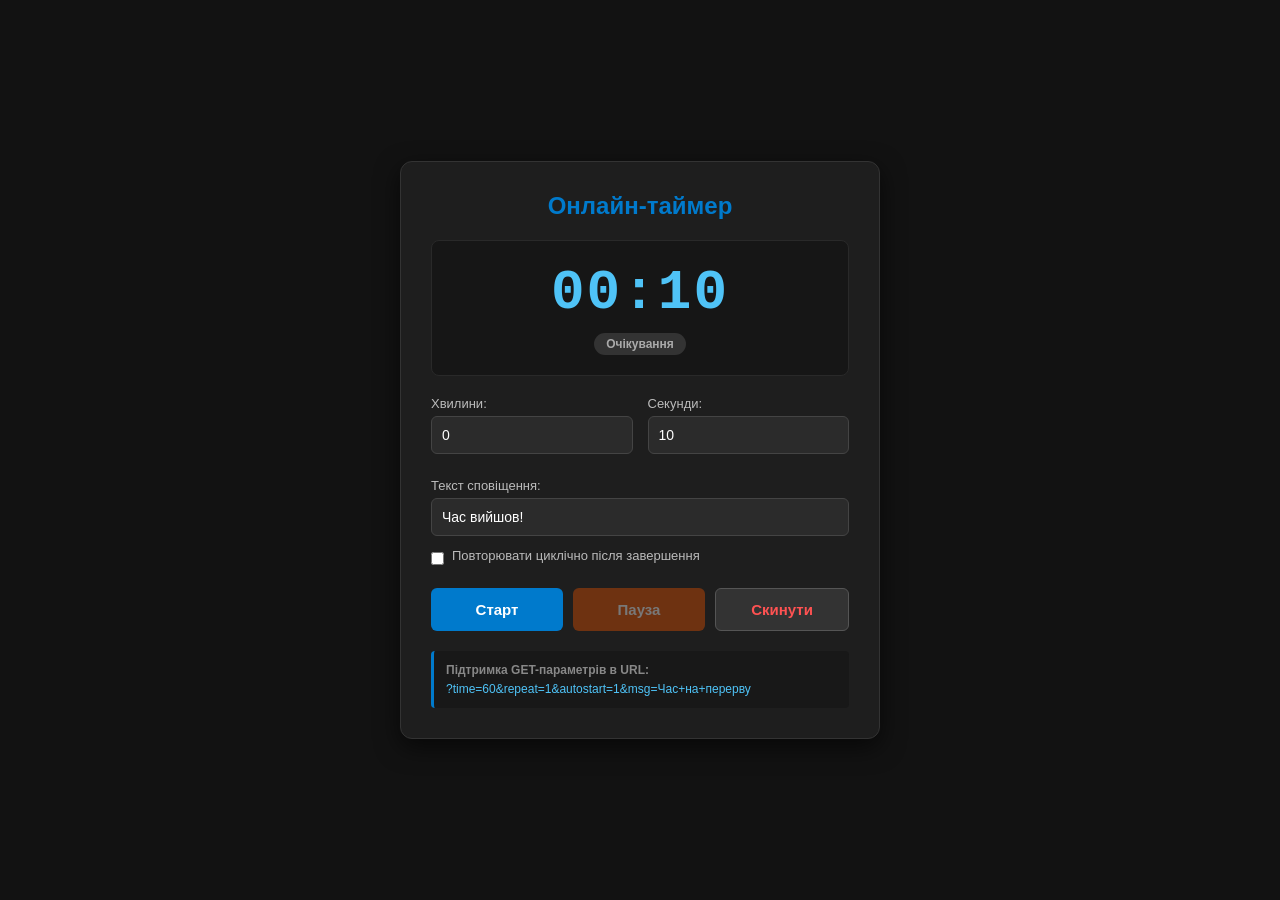
<file: timer/index.html>
<!DOCTYPE html>
<html lang="uk">
<head>
    <meta charset="UTF-8">
    <meta name="viewport" content="width=device-width, initial-scale=1.0">
    <title>00:00 — Онлайн-таймер</title>
    <link rel="stylesheet" href="style.css">
</head>
<body>
 
    <div class="timer-card">
        <h1>Онлайн-таймер</h1>
        
        <div class="display-container">
            <div id="time-display">00:00</div>
            <div id="status-badge" class="badge">Очікування</div>
        </div>

        <div class="settings-form">
            <div class="input-row">
                <div class="input-group">
                    <label for="input-minutes">Хвилини:</label>
                    <input type="number" id="input-minutes" min="0" max="999" value="0">
                </div>
                <div class="input-group">
                    <label for="input-seconds">Секунди:</label>
                    <input type="number" id="input-seconds" min="0" max="59" value="10">
                </div>
            </div>

            <div class="input-group">
                <label for="notification-text">Текст сповіщення:</label>
                <input type="text" id="notification-text" value="Час вийшов!">
            </div>

            <div class="checkbox-group">
                <input type="checkbox" id="repeat-mode">
                <label for="repeat-mode">Повторювати циклічно після завершення</label>
            </div>
        </div>

        <div class="controls-row">
            <button id="btn-start" class="btn btn-primary">Старт</button>
            <button id="btn-pause" class="btn btn-warning" disabled>Пауза</button>
            <button id="btn-reset" class="btn btn-danger">Скинути</button>
        </div>

        <div class="info-box">
            <h3>Підтримка GET-параметрів в URL:</h3>
            <code>?time=60&repeat=1&autostart=1&msg=Час+на+перерву</code>
        </div>
    </div>

    <script src="script.js"></script>
</body>
</html>
</file>
<file: timer/style.css>
* {
    box-sizing: border-box;
    margin: 0;
    padding: 0;
    font-family: -apple-system, BlinkMacSystemFont, "Segoe UI", Roboto, sans-serif;
}

body {
    background-color: #121212;
    color: #e0e0e0;
    min-height: 100vh;
    display: flex;
    justify-content: center;
    align-items: center;
    padding: 20px;
}

.timer-card {
    background-color: #1e1e1e;
    border: 1px solid #333;
    border-radius: 12px;
    padding: 30px;
    width: 100%;
    max-width: 480px;
    box-shadow: 0 8px 24px rgba(0,0,0,0.6);
    text-align: center;
}

h1 {
    font-size: 24px;
    margin-bottom: 20px;
    color: #007acc;
}

.display-container {
    background-color: #161616;
    border: 1px solid #292929;
    border-radius: 8px;
    padding: 20px;
    margin-bottom: 20px;
}

#time-display {
    font-size: 56px;
    font-weight: bold;
    font-family: "Courier New", Courier, monospace;
    letter-spacing: 2px;
    color: #4fc3f7;
}

.badge {
    display: inline-block;
    margin-top: 8px;
    padding: 4px 12px;
    border-radius: 12px;
    font-size: 12px;
    font-weight: bold;
    background-color: #333;
    color: #aaa;
}
.badge.running { background-color: #2e7d32; color: #fff; }
.badge.paused { background-color: #f57f17; color: #fff; }

.settings-form {
    text-align: left;
    margin-bottom: 20px;
}

.input-row {
    display: flex;
    gap: 15px;
    margin-bottom: 12px;
}

.input-group {
    flex: 1;
    display: flex;
    flex-direction: column;
    margin-bottom: 12px;
}

label {
    font-size: 13px;
    color: #bbb;
    margin-bottom: 5px;
}

input[type="number"],
input[type="text"] {
    background-color: #2b2b2b;
    border: 1px solid #444;
    border-radius: 6px;
    padding: 10px;
    color: #fff;
    font-size: 14px;
}

input[type="number"]:focus,
input[type="text"]:focus {
    outline: none;
    border-color: #007acc;
}

.checkbox-group {
    display: flex;
    align-items: center;
    gap: 8px;
    margin-top: 10px;
}

.checkbox-group input {
    cursor: pointer;
    accent-color: #007acc;
}

.controls-row {
    display: flex;
    gap: 10px;
    margin-bottom: 20px;
}

.btn {
    flex: 1;
    padding: 12px;
    font-size: 15px;
    font-weight: bold;
    border: none;
    border-radius: 6px;
    cursor: pointer;
    transition: 0.2s ease;
}

.btn:disabled {
    opacity: 0.4;
    cursor: not-allowed;
}

.btn-primary { background-color: #007acc; color: #fff; }
.btn-primary:hover:not(:disabled) { background-color: #005999; }

.btn-warning { background-color: #e65100; color: #fff; }
.btn-warning:hover:not(:disabled) { background-color: #bf360c; }

.btn-danger { background-color: #333; color: #ff5252; border: 1px solid #555; }
.btn-danger:hover:not(:disabled) { background-color: #444; }

.info-box {
    text-align: left;
    background-color: #181818;
    border-left: 3px solid #007acc;
    padding: 12px;
    font-size: 12px;
    border-radius: 4px;
}

.info-box h3 {
    font-size: 12px;
    margin-bottom: 5px;
    color: #888;
}

.info-box code {
    color: #4fc3f7;
    word-break: break-all;
}
</file>
